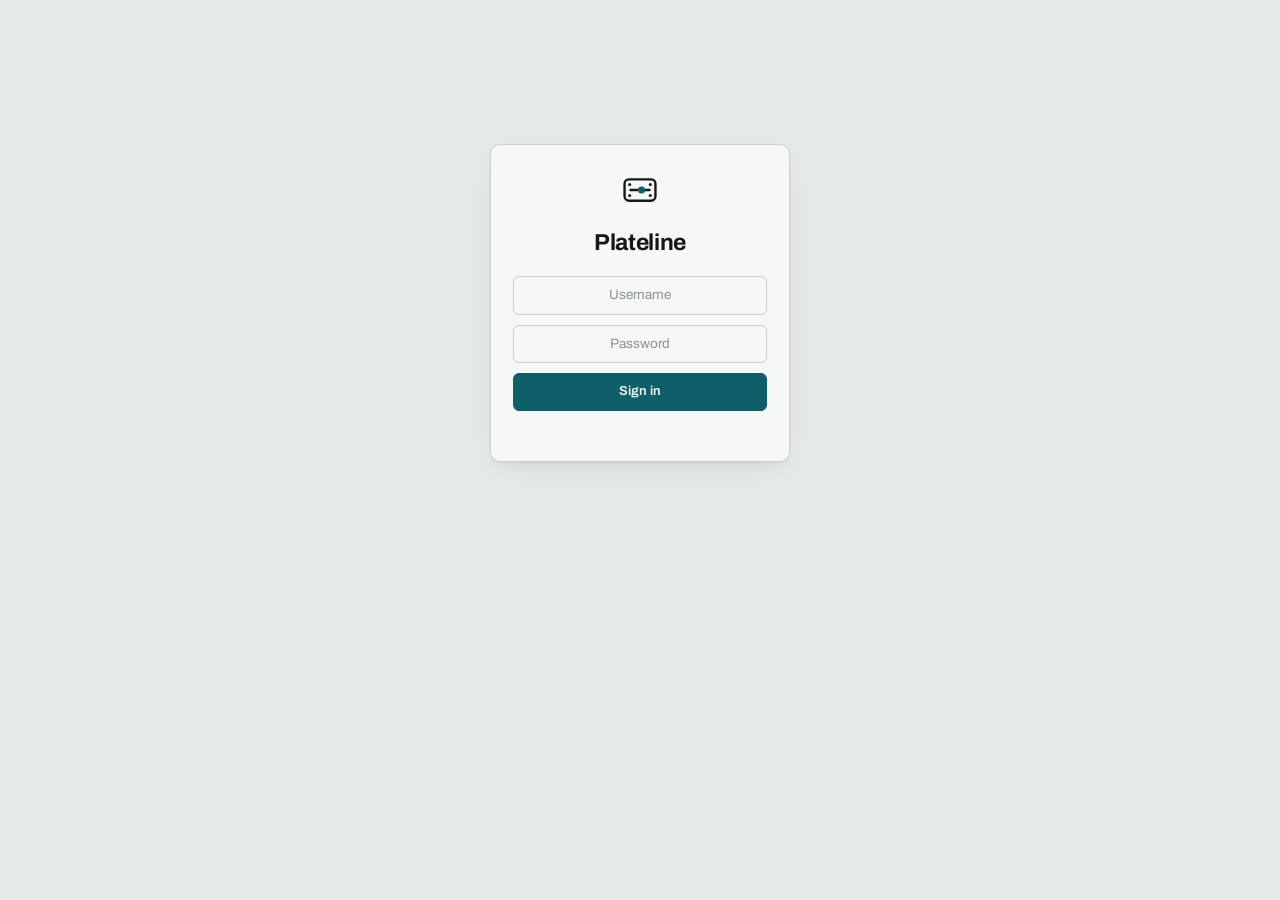
<file: index.html>
<!doctype html>
<html lang="en">
<head>
<meta charset="utf-8">
<meta name="viewport" content="width=device-width,initial-scale=1">
<meta name="robots" content="noindex,nofollow">
<meta name="color-scheme" content="light dark">
<title>Plateline</title>
<link rel="icon" href="favicon.svg">
<link rel="preconnect" href="https://fonts.googleapis.com">
<link rel="preconnect" href="https://fonts.gstatic.com" crossorigin>
<link rel="stylesheet" href="https://fonts.googleapis.com/css2?family=Archivo:wght@400;500;600;700&family=IBM+Plex+Mono:wght@400;500;600&display=swap">
<link rel="stylesheet" href="app.css">
</head>
<body>

<div class="signin" id="gate" hidden>
  <form class="box" id="gate-form">
    <svg class="mark" width="38" height="38" viewBox="0 0 48 48" fill="none" aria-hidden="true"><rect x="4.5" y="10.5" width="39" height="27" rx="5.5" stroke="currentColor" stroke-width="3"/><circle cx="11" cy="17" r="1.9" fill="currentColor"/><circle cx="37" cy="17" r="1.9" fill="currentColor"/><circle cx="11" cy="31" r="1.9" fill="currentColor"/><circle cx="37" cy="31" r="1.9" fill="currentColor"/><path d="M12 24h9" stroke="currentColor" stroke-width="3" stroke-linecap="round"/><path d="M31 24h5" stroke="currentColor" stroke-width="3" stroke-linecap="round"/><circle cx="26" cy="24" r="4.5" fill="var(--accent)"/></svg>
    <h1>Plateline</h1>
    <input id="un" type="text" placeholder="Username" autocomplete="username" autocapitalize="none" autocorrect="off" spellcheck="false" aria-label="Username">
    <input id="pc" type="password" placeholder="Password" autocomplete="current-password" aria-label="Password">
    <button class="btn" type="submit">Sign in</button>
    <p class="err" id="gate-err"></p>
  </form>
</div>

<div class="shell" id="app" hidden>
  <aside class="sidebar">
    <a class="logo" href="#/today">
      <svg width="24" height="24" viewBox="0 0 48 48" fill="none" aria-hidden="true"><rect x="4.5" y="10.5" width="39" height="27" rx="5.5" stroke="currentColor" stroke-width="3"/><circle cx="11" cy="17" r="1.9" fill="currentColor"/><circle cx="37" cy="17" r="1.9" fill="currentColor"/><circle cx="11" cy="31" r="1.9" fill="currentColor"/><circle cx="37" cy="31" r="1.9" fill="currentColor"/><path d="M12 24h9" stroke="currentColor" stroke-width="3" stroke-linecap="round"/><path d="M31 24h5" stroke="currentColor" stroke-width="3" stroke-linecap="round"/><circle cx="26" cy="24" r="4.5" fill="var(--accent)"/></svg>
      <span>Plateline</span>
    </a>
    <nav class="nav" id="nav" aria-label="Sections">
      <a href="#/today" data-nav="today"><span class="ico" aria-hidden="true">📋</span>Today <span class="pip" id="pip-today"></span></a>
      <a href="#/board" data-nav="board"><span class="ico" aria-hidden="true">🗂️</span>Board</a>
      <a href="#/jobs" data-nav="jobs"><span class="ico" aria-hidden="true">🚗</span>Cars</a>
      <a href="#/clients" data-nav="clients"><span class="ico" aria-hidden="true">👥</span>Clients</a>
      <a href="#/money" data-nav="money"><span class="ico" aria-hidden="true">💳</span>Money <span class="pip" id="pip-money"></span></a>
      <a href="#/settings" data-nav="settings"><span class="ico" aria-hidden="true">⚙️</span>Settings</a>
    </nav>
    <div class="side-foot">
      <span class="who" id="me"></span>
      <a href="#" id="signout">Sign out</a>
    </div>
  </aside>
  <main class="main" id="main"></main>
</div>

<div class="toast" id="toast" role="status" aria-live="polite"></div>
<script src="app.js"></script>
</body>
</html>
</file>
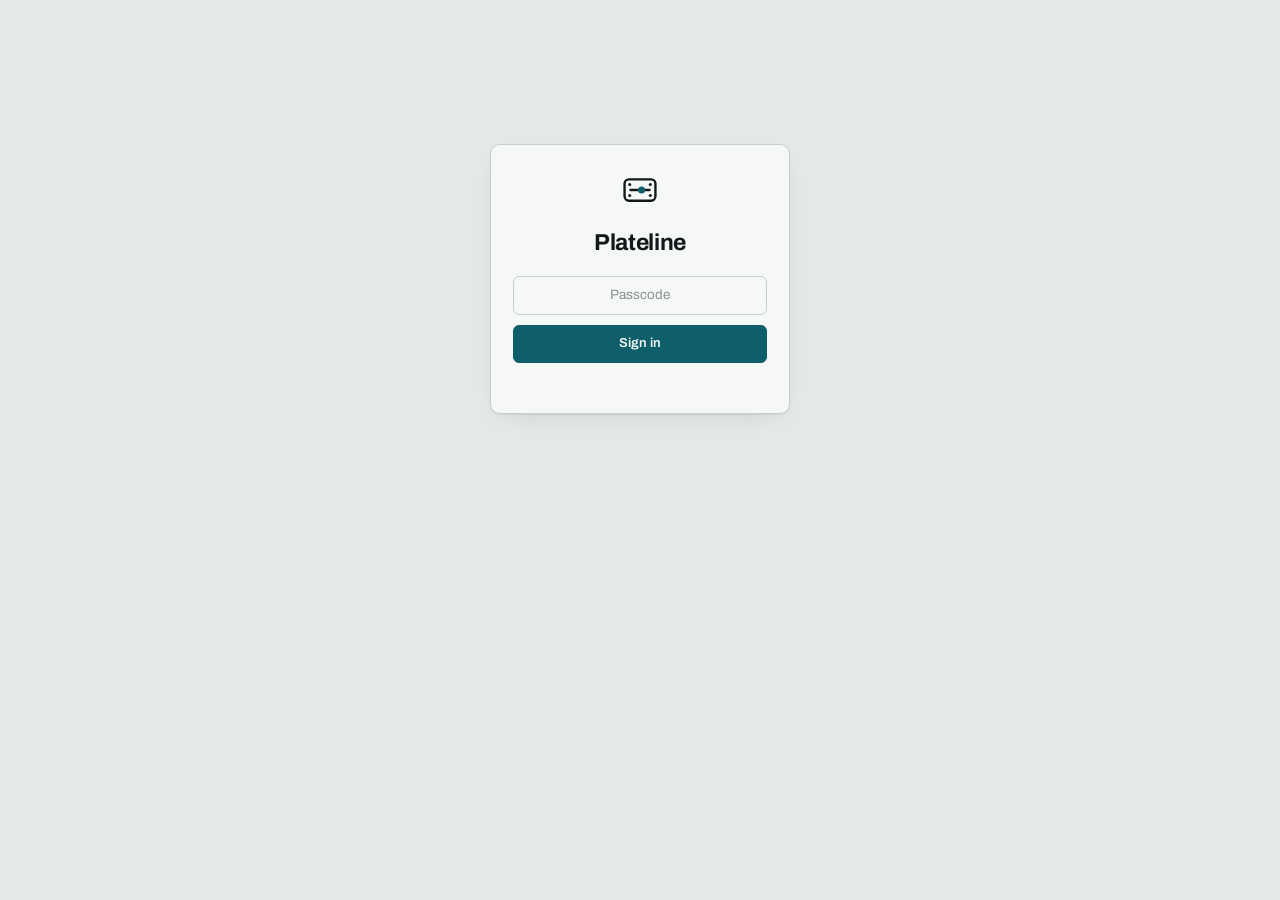
<file: index (1).html>
<!doctype html>
<html lang="en">
<head>
<meta charset="utf-8">
<meta name="viewport" content="width=device-width,initial-scale=1">
<meta name="robots" content="noindex,nofollow">
<meta name="color-scheme" content="light dark">
<title>Plateline</title>
<link rel="icon" href="favicon.svg">
<link rel="preconnect" href="https://fonts.googleapis.com">
<link rel="preconnect" href="https://fonts.gstatic.com" crossorigin>
<link rel="stylesheet" href="https://fonts.googleapis.com/css2?family=Archivo:wght@400;500;600;700&family=IBM+Plex+Mono:wght@400;500;600&display=swap">
<link rel="stylesheet" href="app.css">
</head>
<body>

<div class="signin" id="gate" hidden>
  <form class="box" id="gate-form">
    <svg class="mark" width="38" height="38" viewBox="0 0 48 48" fill="none" aria-hidden="true"><rect x="4.5" y="10.5" width="39" height="27" rx="5.5" stroke="currentColor" stroke-width="3"/><circle cx="11" cy="17" r="1.9" fill="currentColor"/><circle cx="37" cy="17" r="1.9" fill="currentColor"/><circle cx="11" cy="31" r="1.9" fill="currentColor"/><circle cx="37" cy="31" r="1.9" fill="currentColor"/><path d="M12 24h9" stroke="currentColor" stroke-width="3" stroke-linecap="round"/><path d="M31 24h5" stroke="currentColor" stroke-width="3" stroke-linecap="round"/><circle cx="26" cy="24" r="4.5" fill="var(--accent)"/></svg>
    <h1>Plateline</h1>
    <input id="pc" type="password" placeholder="Passcode" autocomplete="current-password" aria-label="Passcode">
    <button class="btn" type="submit">Sign in</button>
    <p class="err" id="gate-err"></p>
  </form>
</div>

<div class="shell" id="app" hidden>
  <aside class="sidebar">
    <a class="logo" href="#/today">
      <svg width="24" height="24" viewBox="0 0 48 48" fill="none" aria-hidden="true"><rect x="4.5" y="10.5" width="39" height="27" rx="5.5" stroke="currentColor" stroke-width="3"/><circle cx="11" cy="17" r="1.9" fill="currentColor"/><circle cx="37" cy="17" r="1.9" fill="currentColor"/><circle cx="11" cy="31" r="1.9" fill="currentColor"/><circle cx="37" cy="31" r="1.9" fill="currentColor"/><path d="M12 24h9" stroke="currentColor" stroke-width="3" stroke-linecap="round"/><path d="M31 24h5" stroke="currentColor" stroke-width="3" stroke-linecap="round"/><circle cx="26" cy="24" r="4.5" fill="var(--accent)"/></svg>
      <span>Plateline</span>
    </a>
    <nav class="nav" id="nav" aria-label="Sections">
      <a href="#/today" data-nav="today">Today <span class="pip" id="pip-today"></span></a>
      <a href="#/board" data-nav="board">Board</a>
      <a href="#/jobs" data-nav="jobs">Cars</a>
      <a href="#/clients" data-nav="clients">Clients</a>
      <a href="#/settings" data-nav="settings">Settings</a>
    </nav>
    <div class="side-foot">
      <span class="who" id="me"></span>
      <a href="#" id="signout">Sign out</a>
    </div>
  </aside>
  <main class="main" id="main"></main>
</div>

<div class="toast" id="toast" role="status" aria-live="polite"></div>
<script src="app.js"></script>
</body>
</html>
</file>
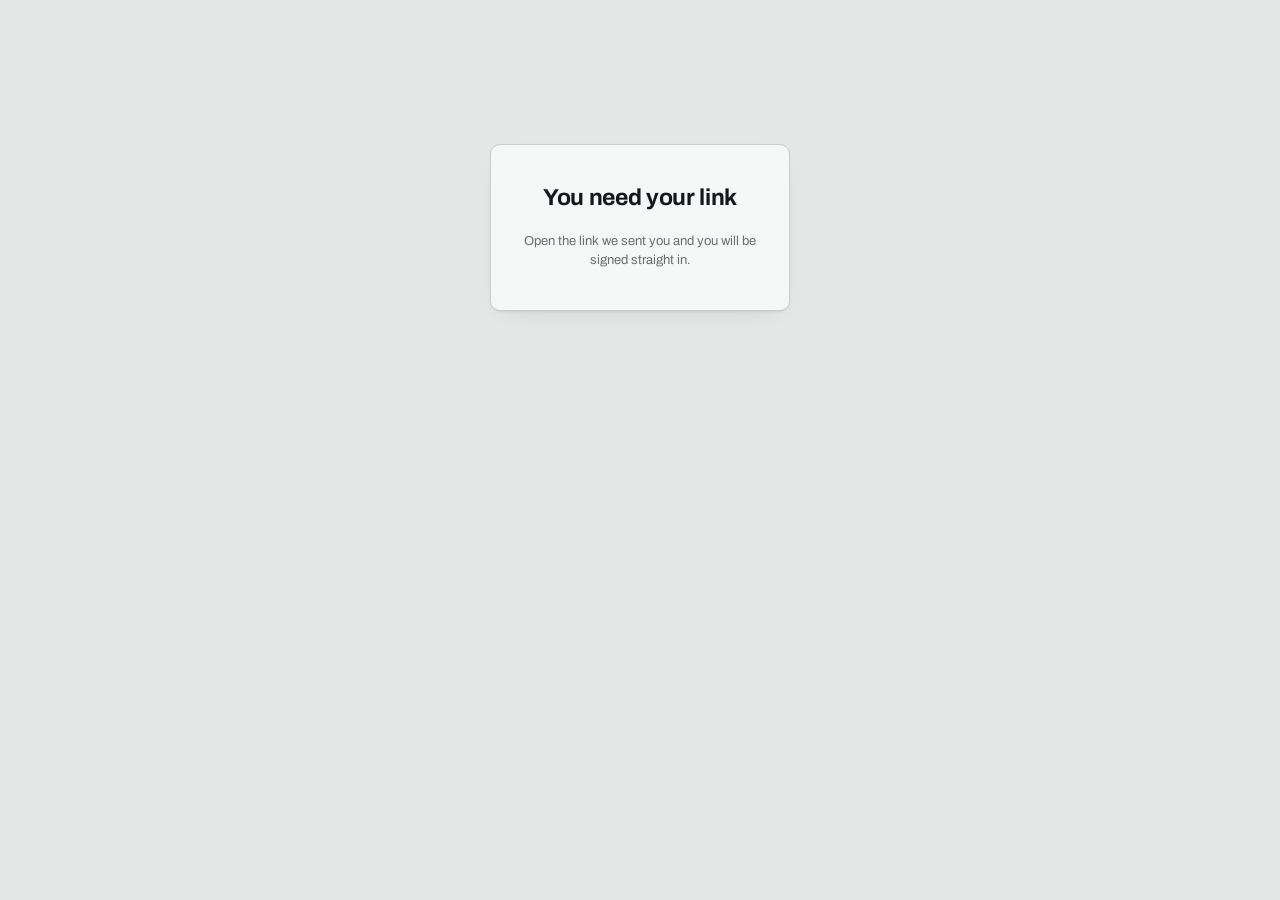
<file: my.html>
<!doctype html>
<html lang="en">
<head>
<meta charset="utf-8">
<meta name="viewport" content="width=device-width,initial-scale=1">
<meta name="robots" content="noindex,nofollow">
<meta name="color-scheme" content="light dark">
<title>Your import &middot; Plateline</title>
<link rel="icon" href="favicon.svg">
<link rel="preconnect" href="https://fonts.googleapis.com">
<link rel="preconnect" href="https://fonts.gstatic.com" crossorigin>
<link rel="stylesheet" href="https://fonts.googleapis.com/css2?family=Archivo:wght@400;500;600;700&family=IBM+Plex+Mono:wght@400;500;600&family=Source+Serif+4:opsz,wght@8..60,400;8..60,600&display=swap">
<link rel="stylesheet" href="app.css">
</head>
<body class="client">
<div class="signin" id="gate" hidden>
  <div class="box">
    <h1>You need your link</h1>
    <p id="gate-msg">Open the link we sent you and you will be signed straight in.</p>
  </div>
</div>
<div id="app" hidden></div>
<div class="toast" id="toast" role="status" aria-live="polite"></div>
<script src="my.js"></script>
</body>
</html>
</file>
<file: app.css>
/* The hidden attribute loses to display:grid on .shell, so state it plainly. */
[hidden]{display:none !important}

:root{
  --ground:#E4E8E7; --surface:#F6F8F7; --surface-2:#EDF1F0;
  --ink:#14181A; --ink-2:#3D4749; --mute:#66716F; --faint:#8A9391;
  --hair:#C6CFCD; --hair-2:#B2BDBB;
  --accent:#0F5F6B; --accent-hot:#12808F; --accent-tint:#DDEAEB; --accent-line:#9FC3C7;
  --good:#1C6E4A; --good-tint:#DCEBE2;
  --warn:#96600A; --warn-tint:#F2E7CE;
  --bad:#9E3427; --bad-tint:#F3DFDB;
  --on-accent:#F6F8F7;
  --shadow:0 1px 2px rgba(20,24,26,.06),0 8px 24px -14px rgba(20,24,26,.20);
}
@media (prefers-color-scheme:dark){:root:not([data-theme="light"]){
  --ground:#0D1112; --surface:#161B1C; --surface-2:#1D2425;
  --ink:#E9EEED; --ink-2:#BAC4C3; --mute:#8B9694; --faint:#6B7674;
  --hair:#2A3335; --hair-2:#3A4547;
  --accent:#4FB6C4; --accent-hot:#6ACEDB; --accent-tint:#12292D; --accent-line:#2C5A61;
  --good:#5CBE8C; --good-tint:#12291F;
  --warn:#D8A63F; --warn-tint:#2B2213;
  --bad:#E0776A; --bad-tint:#2E1815;
  --on-accent:#0D1112;
  --shadow:0 1px 2px rgba(0,0,0,.5),0 10px 28px -16px rgba(0,0,0,.8);
}}
:root[data-theme="dark"]{
  --ground:#0D1112; --surface:#161B1C; --surface-2:#1D2425;
  --ink:#E9EEED; --ink-2:#BAC4C3; --mute:#8B9694; --faint:#6B7674;
  --hair:#2A3335; --hair-2:#3A4547;
  --accent:#4FB6C4; --accent-hot:#6ACEDB; --accent-tint:#12292D; --accent-line:#2C5A61;
  --good:#5CBE8C; --good-tint:#12291F;
  --warn:#D8A63F; --warn-tint:#2B2213;
  --bad:#E0776A; --bad-tint:#2E1815;
  --on-accent:#0D1112;
  --shadow:0 1px 2px rgba(0,0,0,.5),0 10px 28px -16px rgba(0,0,0,.8);
}

*{box-sizing:border-box}
body{margin:0;background:var(--ground);color:var(--ink);font-size:14.5px;line-height:1.5;
  font-family:"Archivo",system-ui,-apple-system,"Segoe UI",sans-serif;-webkit-font-smoothing:antialiased}
h1,h2,h3{margin:0;font-weight:700;letter-spacing:-.015em}
a{color:inherit}
.mono{font-family:"IBM Plex Mono",ui-monospace,monospace;font-variant-numeric:tabular-nums}
.lbl{font-size:10px;font-weight:700;letter-spacing:.13em;text-transform:uppercase;color:var(--faint)}

/* ---- controls ---- */
.btn{font:inherit;font-size:13px;font-weight:600;background:var(--accent);color:var(--on-accent);
  border:1px solid var(--accent);border-radius:6px;padding:8px 14px;min-height:38px;cursor:pointer;
  transition:background .12s;display:inline-flex;align-items:center;justify-content:center;
  text-decoration:none;white-space:nowrap}
.btn:hover{background:var(--accent-hot);border-color:var(--accent-hot)}
.btn:focus-visible{outline:2px solid var(--accent-hot);outline-offset:2px}
.btn[disabled]{opacity:.5;cursor:default}
.btn.ghost{background:none;color:var(--accent);border-color:var(--accent-line)}
.btn.ghost:hover{background:var(--accent-tint)}
.btn.quiet{background:none;color:var(--mute);border-color:var(--hair)}
.btn.quiet:hover{background:var(--surface-2);color:var(--ink)}
.btn.danger{background:none;color:var(--bad);border-color:var(--bad)}
.btn.danger:hover{background:var(--bad-tint)}
.btn.sm{min-height:30px;padding:4px 10px;font-size:12px}
input,select,textarea{font:inherit;font-size:13.5px;color:var(--ink);background:var(--surface);
  border:1px solid var(--hair);border-radius:6px;padding:8px 10px;min-height:38px;width:100%}
textarea{resize:vertical;line-height:1.5}
input:focus-visible,select:focus-visible,textarea:focus-visible{outline:2px solid var(--accent-hot);
  outline-offset:-1px;border-color:var(--accent)}
input::placeholder,textarea::placeholder{color:var(--faint)}
label.field{display:block}
label.field > span{display:block;font-size:10px;font-weight:700;letter-spacing:.13em;
  text-transform:uppercase;color:var(--faint);margin-bottom:4px}
.row{display:flex;gap:8px;align-items:center;flex-wrap:wrap}
.grid{display:grid;gap:12px;grid-template-columns:repeat(auto-fit,minmax(180px,1fr))}
.err{color:var(--bad);font-size:13px;margin:8px 0 0;min-height:16px}

/* ---- sign in ---- */
.signin{max-width:340px;margin:16vh auto;padding:0 20px}
.signin .box{background:var(--surface);border:1px solid var(--hair);border-radius:10px;
  padding:26px 22px;box-shadow:var(--shadow);text-align:center;color:var(--ink)}
.signin h1{font-size:23px;margin:10px 0 16px}
.signin input{margin-bottom:10px;text-align:center}
.signin .btn{width:100%}
.signin p{font-size:13px;color:var(--mute)}

/* ---- shell ---- */
.shell{display:grid;grid-template-columns:206px minmax(0,1fr);min-height:100vh}
.sidebar{background:var(--surface);border-right:1px solid var(--hair);padding:16px 12px;
  display:flex;flex-direction:column;gap:18px;position:sticky;top:0;height:100vh}
.logo{display:flex;align-items:center;gap:8px;padding:0 6px;text-decoration:none;color:var(--ink)}
.logo span{font-size:16px;font-weight:700;letter-spacing:-.02em}
.nav{display:flex;flex-direction:column;gap:1px}
.nav a{display:flex;align-items:center;gap:8px;font-size:13.5px;font-weight:500;color:var(--mute);
  text-decoration:none;border-radius:6px;padding:8px 10px;min-height:36px}
.nav a:hover{background:var(--surface-2);color:var(--ink)}
.nav a.on{background:var(--accent-tint);color:var(--accent);font-weight:600}
.pip{margin-left:auto;font-family:"IBM Plex Mono",monospace;font-size:10px;font-weight:700;
  background:var(--bad);color:#fff;border-radius:8px;padding:1px 6px}
.pip:empty{display:none}
.side-foot{margin-top:auto;display:flex;justify-content:space-between;align-items:center;
  font-size:12px;color:var(--mute);padding:0 6px;gap:8px}
.side-foot a{color:var(--accent);font-weight:600;text-decoration:none}
.main{padding:0 24px 48px;min-width:0}
@media(max-width:900px){
  .shell{grid-template-columns:1fr}
  .sidebar{position:static;height:auto;flex-direction:row;align-items:center;gap:10px;
    padding:10px 12px;border-right:0;border-bottom:1px solid var(--hair)}
  .nav{flex-direction:row;overflow-x:auto;gap:2px;flex:1;scrollbar-width:none}
  .nav a{white-space:nowrap}
  .side-foot{margin-top:0}
  .side-foot .who{display:none}
  .main{padding:0 14px 40px}
}

/* ---- page head ---- */
.head{position:sticky;top:0;z-index:5;background:var(--ground);padding:18px 0 12px;
  border-bottom:1px solid var(--hair);margin-bottom:18px;
  display:flex;align-items:center;gap:12px;flex-wrap:wrap}
.head h1{font-size:20px;flex:1;min-width:0}
.head .back{font-size:12.5px;color:var(--accent);text-decoration:none;font-weight:600}
.crumb{font-size:12px;color:var(--mute);width:100%;margin-top:-4px}
.crumb a{color:var(--accent);text-decoration:none;font-weight:600}

/* ---- panels ---- */
.panel{background:var(--surface);border:1px solid var(--hair);border-radius:9px;
  box-shadow:var(--shadow);overflow:hidden;margin-bottom:14px}
.panel > header{display:flex;justify-content:space-between;align-items:center;gap:10px;
  padding:10px 14px;border-bottom:1px solid var(--hair);background:var(--surface-2)}
.panel .body{padding:14px}

/* Settings sub-tabs. Same pill treatment as the client page picker, but
   anchors rather than buttons, because each one is a real address. */
.subtabs{display:flex;flex-wrap:wrap;gap:6px;margin:0 0 16px;scrollbar-width:none}
.subtabs a{font-size:12.5px;font-weight:600;white-space:nowrap;text-decoration:none;
  background:var(--surface);color:var(--mute);border:1px solid var(--hair);
  border-radius:999px;padding:6px 13px}
.subtabs a:hover{color:var(--ink);border-color:var(--hair-2)}
.subtabs a.on{background:var(--accent-tint);color:var(--accent);border-color:var(--accent-line)}

/* A panel that opens. Ten message templates expanded at once is a wall;
   closed, it is a list of ten stages you can actually read. */
details.panel > summary{display:flex;justify-content:space-between;align-items:center;gap:10px;
  padding:10px 14px;background:var(--surface-2);cursor:pointer;list-style:none;
  font-size:13px;font-weight:600;color:var(--ink)}
details.panel > summary::-webkit-details-marker{display:none}
details.panel > summary::after{content:"›";transform:rotate(90deg);color:var(--faint);
  font-size:16px;line-height:1}
details.panel[open] > summary{border-bottom:1px solid var(--hair)}
details.panel[open] > summary::after{transform:rotate(-90deg)}
details.panel > summary:hover{background:var(--hair)}
.sect{font-size:13px;color:var(--mute);margin:0 0 14px;max-width:60ch;line-height:1.55}
.stack{display:flex;flex-direction:column;gap:12px}
.cols2{display:grid;gap:14px;grid-template-columns:minmax(0,1.4fr) minmax(0,1fr);align-items:start}
@media(max-width:1000px){.cols2{grid-template-columns:1fr}}

/* ---- counts ---- */
.counts{display:flex;gap:26px;flex-wrap:wrap;margin-bottom:16px}
.count{background:none;border:0;padding:0;font:inherit;text-align:left;cursor:pointer;color:inherit}
.count b{display:block;font-family:"IBM Plex Mono",monospace;font-size:25px;font-weight:700;
  line-height:1.1;letter-spacing:-.02em}
.count.warn b{color:var(--warn)} .count.bad b{color:var(--bad)}
.count span{display:block;margin-top:1px}
.count:hover span{color:var(--ink)}

/* ---- rows ---- */
.rows{display:flex;flex-direction:column}
.rw{display:flex;align-items:center;gap:11px;width:100%;text-align:left;font:inherit;color:inherit;
  background:none;border:0;border-bottom:1px solid var(--hair);padding:10px 14px;cursor:pointer;
  text-decoration:none}
.rw:last-child{border-bottom:0}
.rw:hover{background:var(--surface-2)}
.rw:focus-visible{outline:2px solid var(--accent-hot);outline-offset:-2px}
.rw .mid{flex:1;min-width:0}
.rw .nm{display:block;font-size:13.5px;font-weight:600;color:var(--ink);
  overflow:hidden;text-overflow:ellipsis;white-space:nowrap}
.rw .sub{display:block;font-size:12px;color:var(--mute);
  overflow:hidden;text-overflow:ellipsis;white-space:nowrap}
.rw .go{font-size:16px;color:var(--faint)}
.empty{padding:26px 16px;text-align:center;color:var(--faint);font-size:13px}
.empty .btn{margin-top:12px}

.ava{width:30px;height:30px;border-radius:50%;background:var(--accent-tint);color:var(--accent);
  display:inline-flex;align-items:center;justify-content:center;font-weight:700;font-size:11px;flex:0 0 auto}
.ava.lg{width:42px;height:42px;font-size:14px}

/* ---- chips ---- */
.chips{display:flex;gap:5px;flex-wrap:wrap}
.chip{font-size:10.5px;font-weight:600;border-radius:3px;padding:2px 6px;white-space:nowrap;
  font-family:"IBM Plex Mono",monospace;font-variant-numeric:tabular-nums;
  background:var(--surface-2);color:var(--mute)}
.chip.stage{background:var(--accent-tint);color:var(--accent);font-family:"Archivo",sans-serif}
.chip.done{background:var(--good-tint);color:var(--good);font-family:"Archivo",sans-serif}
.chip.warn{background:var(--warn-tint);color:var(--warn)}
.chip.bad{background:var(--bad-tint);color:var(--bad)}
.chip.hold{background:var(--warn-tint);color:var(--warn);font-family:"Archivo",sans-serif;
  max-width:220px;overflow:hidden;text-overflow:ellipsis}

/* ---- board ---- */
/* Four phase columns that fill the width. Ten columns holding five cars
   meant eight of them read "0". */
.board{padding-bottom:16px}
.cols{display:grid;gap:10px;align-items:start;
  grid-template-columns:repeat(auto-fit,minmax(232px,1fr))}
.col{background:var(--surface-2);border:1px solid var(--hair);border-radius:8px;padding:8px;min-width:0}
.col-h{display:flex;justify-content:space-between;align-items:baseline;gap:8px;padding:0 2px 2px}
.col-h .n{font-size:12px;color:var(--faint)}
.col-sub{font-size:10.5px;color:var(--faint);padding:0 2px 8px;line-height:1.45;
  border-bottom:1px solid var(--hair);margin-bottom:8px}
.col.last{background:var(--good-tint);border-color:var(--accent-line)}
.card{background:var(--surface);border:1px solid var(--hair);border-radius:6px;margin-bottom:6px;
  transition:border-color .12s;min-width:0}
.card:hover{border-color:var(--accent)}
.card.hit{border-color:var(--accent);box-shadow:0 0 0 2px var(--accent-tint)}
.card a.open{display:block;padding:9px 10px;text-decoration:none;color:inherit;min-width:0}
.card .stg{display:block;font-size:9.5px;font-weight:700;letter-spacing:.11em;text-transform:uppercase;
  color:var(--accent);margin-bottom:3px;overflow:hidden;text-overflow:ellipsis;white-space:nowrap}
.card .car{display:block;font-size:12.5px;font-weight:600;line-height:1.3}
.card .who{display:block;font-size:11.5px;color:var(--mute);margin-top:2px}
.card .chips{margin-top:6px}
.card .chips.facts{margin-top:4px}
.card .adv{display:block;width:100%;font:inherit;font-size:11.5px;font-weight:600;text-align:left;
  background:none;color:var(--accent);border:0;border-top:1px solid var(--hair);
  padding:6px 10px;cursor:pointer;border-radius:0 0 5px 5px}
.card .adv:hover{background:var(--accent-tint)}
.col-empty{font-size:11.5px;color:var(--faint);padding:10px 4px 12px;text-align:center}

/* ---- table ---- */
.tbl{width:100%;border-collapse:collapse;font-size:13px}
.tbl th{text-align:left;font-size:10px;font-weight:700;letter-spacing:.13em;text-transform:uppercase;
  color:var(--faint);padding:8px 12px;border-bottom:1px solid var(--hair);background:var(--surface-2)}
.tbl td{padding:9px 12px;border-bottom:1px solid var(--hair);vertical-align:middle}
.tbl tr:last-child td{border-bottom:0}
.tbl tbody tr{cursor:pointer}
.tbl tbody tr:hover{background:var(--surface-2)}
.tblwrap{overflow-x:auto}
@media(max-width:760px){.tbl .opt{display:none}}

/* ---- thread ---- */
.thread{display:flex;flex-direction:column;gap:9px;padding:14px;max-height:46vh;overflow-y:auto;
  background:var(--surface-2)}
.msg{max-width:84%;padding:8px 11px;border-radius:9px;font-size:13px;line-height:1.45}
.msg .meta{display:block;font-size:10px;color:var(--faint);margin-top:4px;
  font-family:"IBM Plex Mono",monospace}
.msg.them{align-self:flex-start;background:var(--surface);border:1px solid var(--hair)}
.msg.us{align-self:flex-end;background:var(--accent-tint);border:1px solid var(--accent-line)}
.msg.sys{align-self:center;max-width:100%;background:none;color:var(--faint);font-size:11px;
  text-align:center;font-family:"IBM Plex Mono",monospace;padding:1px}
.composer{display:flex;gap:8px;padding:10px 14px;border-top:1px solid var(--hair);align-items:flex-end}
.composer textarea{min-height:38px;max-height:140px}

/* ---- history ---- */
.ev{display:flex;gap:10px;padding:7px 14px;font-size:12.5px;align-items:baseline;
  border-bottom:1px solid var(--hair)}
.ev:last-child{border-bottom:0}
.ev .d{font-family:"IBM Plex Mono",monospace;font-size:11px;color:var(--faint);
  white-space:nowrap;min-width:52px}
.ev .w{flex:1;color:var(--ink-2)}
.ev .by{font-size:11px;color:var(--faint);white-space:nowrap}
.ev .note{display:block;color:var(--mute);font-size:12px}

/* ---- misc ---- */
.toggle{display:inline-flex;align-items:center;gap:7px;font-size:11.5px;color:var(--mute);cursor:pointer}
.toggle input{position:absolute;opacity:0;width:1px;height:1px}
.track{width:30px;height:17px;border-radius:9px;background:var(--hair-2);position:relative;
  transition:background .15s;flex:0 0 auto}
.track::after{content:"";position:absolute;top:2px;left:2px;width:13px;height:13px;border-radius:50%;
  background:var(--surface);transition:transform .15s}
.toggle input:checked + .track{background:var(--accent)}
.toggle input:checked + .track::after{transform:translateX(13px)}
.toggle input:focus-visible + .track{outline:2px solid var(--accent-hot);outline-offset:2px}
.note{background:var(--warn-tint);border:1px solid var(--warn);border-radius:7px;
  padding:10px 12px;font-size:12.5px;color:var(--ink);margin-bottom:14px}
.linkbox{font-family:"IBM Plex Mono",monospace;font-size:11.5px;background:var(--accent-tint);
  border:1px solid var(--accent-line);border-radius:6px;padding:9px 11px;word-break:break-all}
.docs{display:flex;flex-direction:column}
.doc{display:flex;align-items:center;gap:10px;padding:9px 14px;border-bottom:1px solid var(--hair);font-size:13px}
.doc:last-child{border-bottom:0}
.doc .nm{flex:1;min-width:0;overflow:hidden;text-overflow:ellipsis;white-space:nowrap}
.toast{position:fixed;left:50%;bottom:22px;transform:translateX(-50%) translateY(12px);
  background:var(--ink);color:var(--ground);font-size:13px;font-weight:500;padding:10px 16px;
  border-radius:7px;box-shadow:var(--shadow);z-index:40;opacity:0;pointer-events:none;
  transition:opacity .18s,transform .18s;max-width:calc(100vw - 30px)}
.toast.on{opacity:1;transform:translateX(-50%) translateY(0)}
@media(prefers-reduced-motion:reduce){*{transition-duration:.01ms !important}}

/* ---- pipeline strip ---- */
/* All ten stages with their live counts. Each cell opens the board with
   that stage highlighted. */
.pipe{display:grid;gap:2px;margin:0 0 18px;
  grid-template-columns:repeat(auto-fit,minmax(74px,1fr))}
.pcell{display:block;text-decoration:none;color:inherit;padding:8px 6px 9px;border-radius:6px;
  min-width:0;background:var(--surface);border:1px solid var(--hair)}
.pcell:hover{background:var(--surface-2);border-color:var(--accent-line)}
.pcell.on{border-color:var(--accent);background:var(--accent-tint)}
.pcell .pnum{display:block;font-size:19px;font-weight:700;line-height:1.05;color:var(--faint)}
.pcell.has .pnum{color:var(--ink)}
.pcell .ptrack{display:block;height:3px;border-radius:2px;background:var(--hair);margin:6px 0 6px}
.pcell.has .ptrack{background:var(--accent)}
.pcell .plab{display:block;font-size:10.5px;line-height:1.3;color:var(--mute);
  overflow:hidden;display:-webkit-box;-webkit-line-clamp:2;-webkit-box-orient:vertical}
.pcell.has .plab{color:var(--ink-2)}
@media(max-width:700px){
  .pipe{grid-auto-flow:column;grid-template-columns:none;grid-auto-columns:96px;
    overflow-x:auto;scrollbar-width:none;padding-bottom:4px}
}

/* ---- stage progress ---- */
.prog{display:flex;align-items:center;gap:6px;margin-top:5px;max-width:150px}
.ptrk{flex:1;height:3px;border-radius:2px;background:var(--hair);overflow:hidden;min-width:40px}
.ptrk i{display:block;height:100%;background:var(--accent)}
.pct{font-size:10px;color:var(--faint);white-space:nowrap}

/* ---- small type used in tables ---- */
.sub-xs{font-size:11px;color:var(--faint)}
.none{color:var(--faint)}
.cnt{font-size:11.5px;color:var(--faint);white-space:nowrap}
.chip.soft{background:var(--surface-2);color:var(--mute);border:1px solid var(--hair)}

/* ---- clients ---- */
.clients{display:grid;gap:14px;grid-template-columns:repeat(auto-fill,minmax(370px,1fr));
  align-items:start}
@media(max-width:520px){.clients{grid-template-columns:1fr}}
.cli{background:var(--surface);border:1px solid var(--hair);border-radius:9px;
  box-shadow:var(--shadow);overflow:hidden;min-width:0}
.cli > header{display:flex;align-items:center;gap:10px;padding:11px 14px;
  border-bottom:1px solid var(--hair);background:var(--surface-2)}
.cli > header .mid{flex:1;min-width:0}
.cli > header .nm{display:block;font-size:14px;font-weight:700;color:var(--ink);
  text-decoration:none;overflow:hidden;text-overflow:ellipsis;white-space:nowrap}
.cli > header .nm:hover{color:var(--accent)}
.cli > header .sub{display:block;font-size:11.5px;color:var(--mute);
  overflow:hidden;text-overflow:ellipsis;white-space:nowrap}
.cts{display:grid;grid-template-columns:repeat(auto-fit,minmax(150px,1fr));
  gap:1px;background:var(--hair)}
.ct{display:block;padding:9px 14px;background:var(--surface);text-decoration:none;color:inherit;min-width:0}
a.ct:hover{background:var(--surface-2)}
.ct .k{display:block;font-size:9.5px;font-weight:700;letter-spacing:.13em;text-transform:uppercase;
  color:var(--faint)}
.ct .v{display:block;font-size:12.5px;color:var(--ink-2);margin-top:1px;
  overflow:hidden;text-overflow:ellipsis;white-space:nowrap}
a.ct:hover .v{color:var(--accent)}
.cwarn{font-size:12px;line-height:1.45;color:var(--ink);background:var(--warn-tint);
  border-top:1px solid var(--warn);border-bottom:1px solid var(--warn);padding:8px 14px}
.crows{display:flex;flex-direction:column;border-top:1px solid var(--hair)}
.crow{display:flex;align-items:flex-start;gap:10px;padding:10px 14px;text-decoration:none;
  color:inherit;border-bottom:1px solid var(--hair);min-width:0}
.crow:last-child{border-bottom:0}
.crow:hover{background:var(--surface-2)}
.crow .mid{flex:1;min-width:0}
.crow .nm{display:block;font-size:13px;font-weight:600;color:var(--ink);line-height:1.3;
  overflow:hidden;display:-webkit-box;-webkit-line-clamp:2;-webkit-box-orient:vertical}
.crow .sub{display:block;font-size:11px;color:var(--mute);
  overflow:hidden;text-overflow:ellipsis;white-space:nowrap}
.crow .rt{display:flex;flex-direction:column;align-items:flex-end;gap:4px;flex:0 0 auto;max-width:46%}
.crow .rt .chips{justify-content:flex-end}
.crow .waiting{font-size:10.5px;color:var(--warn);text-align:right;line-height:1.3}
.cnote{font-size:12.5px;line-height:1.5;color:var(--ink-2);padding:10px 14px;
  border-top:1px solid var(--hair);background:var(--surface-2)}
.cnote .lbl{display:block;margin-bottom:2px}

/* ---- client page ---- */
body.client{background:var(--ground)}
.cwrap{max-width:640px;margin:0 auto;padding:0 18px 60px}
.ctop{display:flex;align-items:center;justify-content:space-between;gap:12px;
  padding:16px 0;border-bottom:1px solid var(--hair);margin-bottom:18px}
.ctop .logo{padding:0}
.ccard{background:var(--surface);border:1px solid var(--hair);border-radius:11px;
  box-shadow:var(--shadow);padding:20px;margin-bottom:14px}
.cpick{display:flex;gap:6px;overflow-x:auto;margin-bottom:14px;scrollbar-width:none}
.cpick button{font:inherit;font-size:12.5px;font-weight:600;white-space:nowrap;cursor:pointer;
  background:var(--surface);color:var(--mute);border:1px solid var(--hair);border-radius:999px;padding:6px 13px}
.cpick button.on{background:var(--accent-tint);color:var(--accent);border-color:var(--accent-line)}
.cnow{background:var(--accent-tint);border:1px solid var(--accent-line);border-radius:8px;
  padding:15px 16px;margin:16px 0}
.cnow .k{font-size:10px;font-weight:700;letter-spacing:.13em;text-transform:uppercase;color:var(--accent)}
.cnow .v{font-family:"Source Serif 4",Georgia,serif;font-size:23px;font-weight:600;
  line-height:1.2;margin-top:3px}
.cnow .s{font-family:"IBM Plex Mono",monospace;font-size:11px;color:var(--mute);margin-top:4px}
.cblurb{font-family:"Source Serif 4",Georgia,serif;font-size:15px;line-height:1.6;
  color:var(--ink-2);margin:16px 0 0}
.cbox{margin-top:12px;font-size:13px;line-height:1.5;border-radius:6px;padding:10px 12px;
  background:var(--surface-2);border:1px solid var(--hair);color:var(--ink-2)}
.cbox.wait{background:var(--warn-tint);border-color:var(--warn);color:var(--ink)}
.cbox b{color:var(--ink)}

/* ---- client tracker ---- */
/* Built to read like a parcel-tracking page: one vertical list, finished
   steps ticked, the step happening now highlighted. */
.trk{list-style:none;margin:0;padding:0}
.tstep{display:flex;gap:12px;position:relative;padding:0 0 4px}
.tstep::before{content:"";position:absolute;left:8px;top:20px;bottom:-4px;width:2px;
  background:var(--hair-2)}
.tstep:last-child::before{display:none}
.tstep.done::before{background:var(--accent)}
.tmark{flex:0 0 auto;width:18px;height:18px;border-radius:50%;margin-top:2px;z-index:1;
  border:2px solid var(--hair-2);background:var(--surface);position:relative}
.tstep.done .tmark{background:var(--accent);border-color:var(--accent)}
.tstep.done .tmark::after{content:"";position:absolute;left:4px;top:1px;width:4px;height:8px;
  border:solid var(--on-accent);border-width:0 2px 2px 0;transform:rotate(42deg)}
.tstep.now .tmark{background:var(--accent);border-color:var(--accent);
  box-shadow:0 0 0 4px var(--accent-tint)}
.tbody{flex:1;min-width:0;padding-bottom:16px}
.tlab{display:block;font-size:14px;font-weight:600;color:var(--ink-2);line-height:1.35}
.tstep.todo .tlab{color:var(--faint);font-weight:500}
.tstep.now .tlab{color:var(--accent);font-size:15.5px;font-weight:700}
.tsub{display:block;font-size:11.5px;color:var(--faint);margin-top:1px;
  font-family:"IBM Plex Mono",ui-monospace,monospace}
.tstep.now .tsub{color:var(--accent)}
.tnote{display:block;font-family:"Source Serif 4",Georgia,serif;font-size:14.5px;line-height:1.55;
  color:var(--ink-2);margin-top:8px;background:var(--accent-tint);
  border-left:3px solid var(--accent);border-radius:0 6px 6px 0;padding:10px 12px}

/* ---- step photos ---- */
.tshots{display:flex;gap:8px;flex-wrap:wrap;margin-top:10px}
.shot{position:relative;width:92px;height:92px;padding:0;cursor:pointer;overflow:hidden;
  border:1px solid var(--hair);border-radius:8px;background:var(--surface-2);
  display:flex;align-items:center;justify-content:center}
.shot:hover{border-color:var(--accent)}
.shot:focus-visible{outline:2px solid var(--accent-hot);outline-offset:2px}
.shot img{width:100%;height:100%;object-fit:cover;display:block}
.shot-fall{display:none;font-size:10px;color:var(--mute);padding:6px;text-align:center;
  word-break:break-word;line-height:1.3}
.shot.failed img{display:none}
.shot.failed .shot-fall{display:block}
@media(max-width:420px){.shot{width:78px;height:78px}}

/* ---- car thumbnails ---- */
/* A photo of the car next to it wherever it is listed. Falls back to a
   tinted box, or to whatever the caller passes, when there is no photo. */
.thumb{position:relative;flex:0 0 auto;overflow:hidden;border-radius:5px;
  background:var(--surface-2) center/20px no-repeat
  url("data:image/svg+xml,%3Csvg xmlns='http://www.w3.org/2000/svg' viewBox='0 0 24 24' fill='none' stroke='%238A9391' stroke-width='1.5'%3E%3Crect x='3' y='5' width='18' height='14' rx='2'/%3E%3Ccircle cx='8.5' cy='10' r='1.4'/%3E%3Cpath d='M21 16l-5-5-6 6-2-2-5 5'/%3E%3C/svg%3E");
  border:1px solid var(--hair);display:inline-flex;align-items:center;justify-content:center}
.thumb img{width:100%;height:100%;object-fit:cover;display:none}
.thumb.on img{display:block}
.thumb .fb{font-style:normal;font-size:11px;font-weight:700;color:var(--accent)}
.thumb.on .fb{display:none}
/* When a caller supplies its own fallback, drop the photo glyph. */
.thumb.fbk{background-image:none}
.thumb.on{background-image:none}
.thumb.sm{width:34px;height:34px}
.thumb.md{width:46px;height:46px}
.thumb.round,.thumb.round img{border-radius:50%}
.thumb.round{background-color:var(--accent-tint);border-color:transparent}

/* board card: photo beside the text */
.card a.open{display:flex;gap:9px;align-items:flex-start}
.card a.open .tx{flex:1;min-width:0}

/* cars table: photo beside the car name */
.cellrow{display:flex;gap:9px;align-items:center}
.cellrow .tx{min-width:0}

/* clients: photo on each car row */
.crow .thumb{margin-top:1px}

/* ---- icons ---- */
/* Emoji sit on their own baseline; this keeps them from nudging the text. */
.ico{display:inline-block;font-size:13px;line-height:1;width:1.15em;margin-right:7px;
  text-align:center;font-family:"Apple Color Emoji","Segoe UI Emoji","Noto Color Emoji",sans-serif;
  font-style:normal;flex:0 0 auto}
.nav a .ico{font-size:14px;margin-right:9px}
.col-h .lbl{display:flex;align-items:center;min-width:0}
.col-h .ico{font-size:12px;margin-right:6px}
</file>
